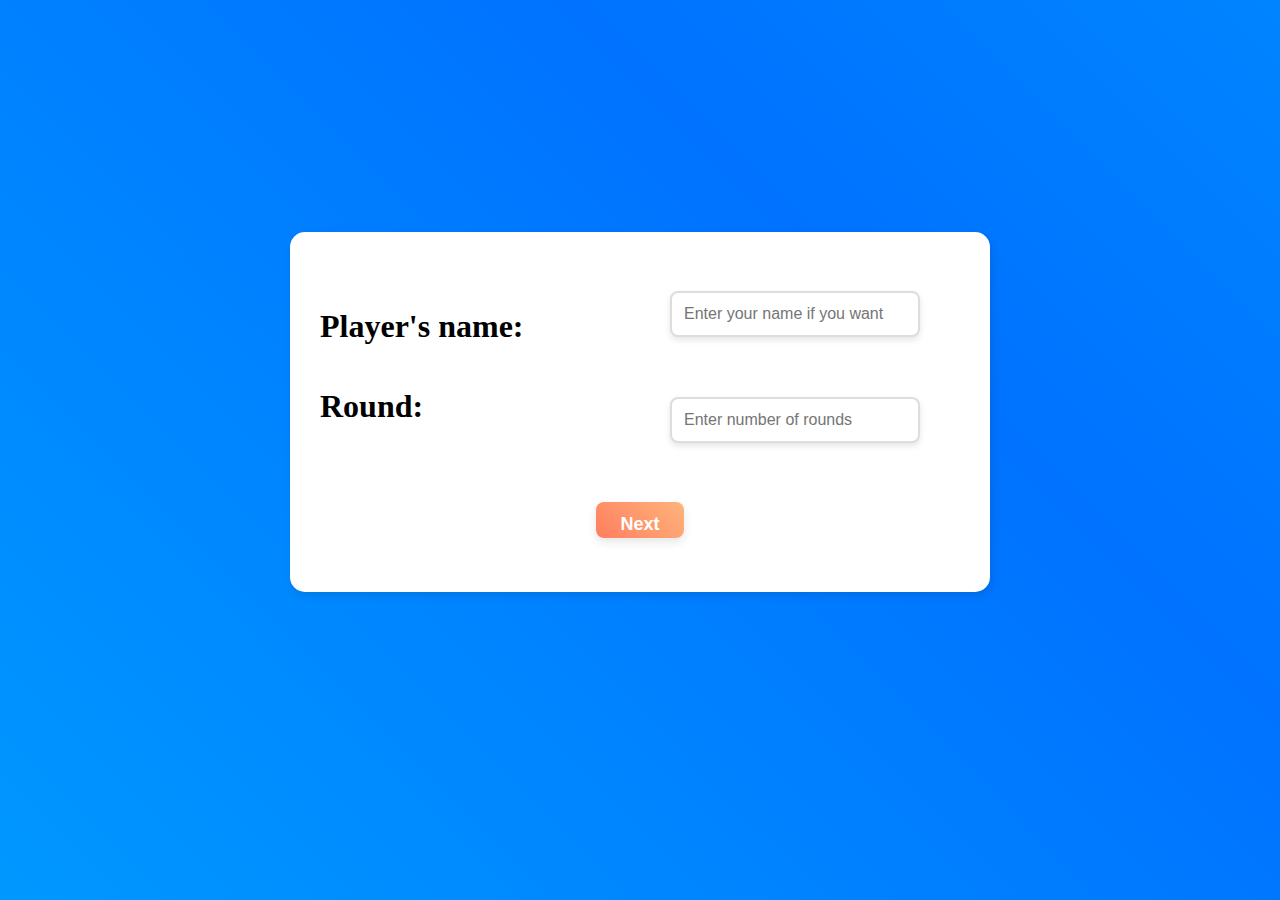
<file: index.html>
<html lang="en">
<head>
    <title>Rock Paper Scissors Game</title>
    <link rel="stylesheet" href="index.css">
</head>
<body>
    <div class="starterPage">
        <div class="sides">
            <div class="left-side">
                <h1>Player's name:</h1>
                <h1>Round:</h1>
            </div>
            <div class="right-side">
               <input id="player-name" type="text" placeholder="Enter your name if you want">
               <input id="round-count" type="text" placeholder="Enter number of rounds"> 
            </div>
        </div>
        <div class="next-button">
            <button onclick="next();">Next</button>
        </div>
    </div>
    <script src="index.js"></script>
</body>
</html>
</file>
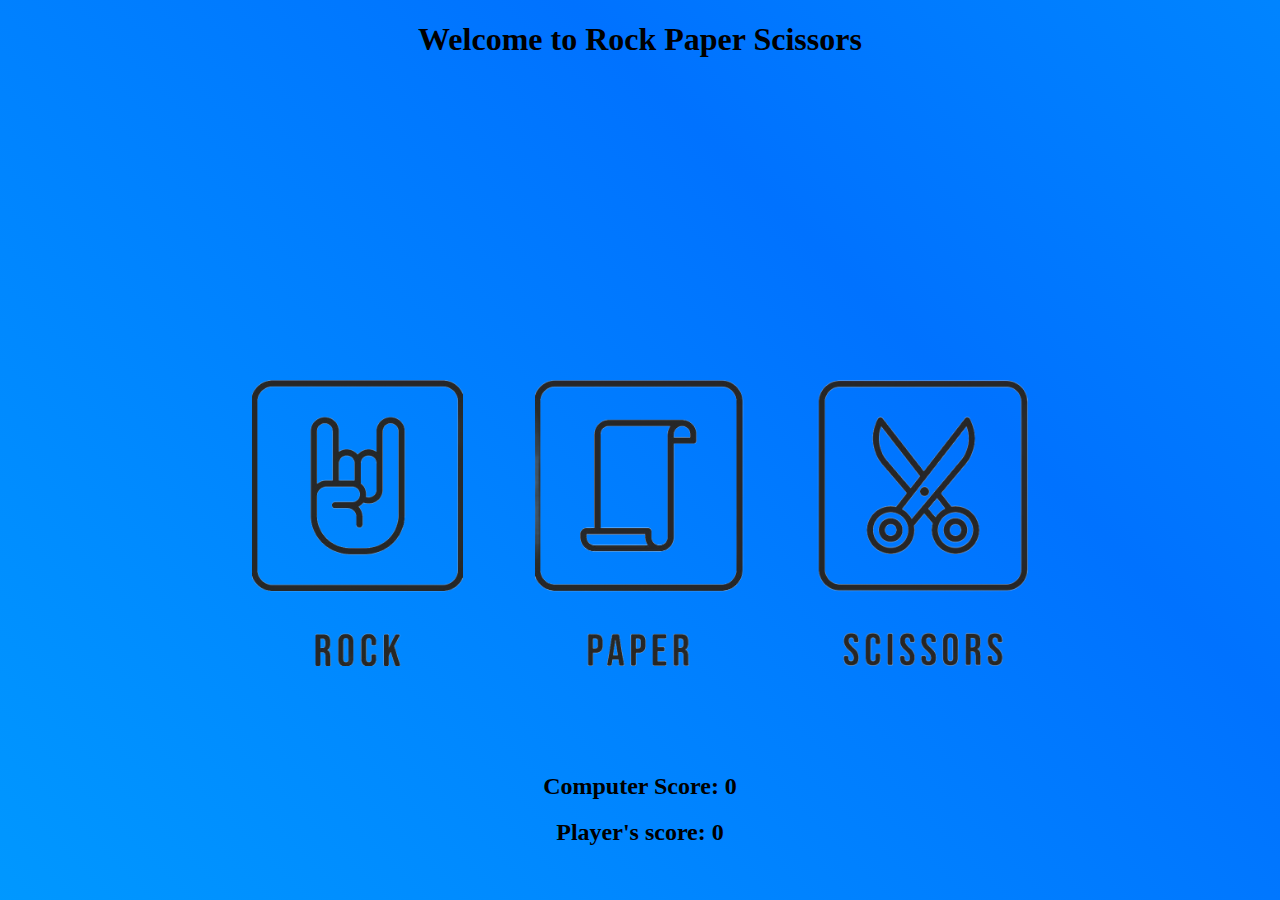
<file: rps.html>
<html lang="en">
<head>
    <title>Rock Paper Scissors Game</title>
    <link rel="stylesheet" href="rps.css">
</head>
<body>
    <div class="body"><h1>Welcome to Rock Paper Scissors</h1>
        <h1 id="won"></h1>
    </div>
    <div class="body"><h2 id="player-name-display"></h2></div>
    <div class="choiceHolder body">
        <div class="option" id="Rock"><img src="Assets/rock.png" alt="Rock"></div>
        <div class="option" id="Paper"><img src="Assets/paper.png" alt="Paper"></div>
        <div class="option" id="Scissors"><img src="Assets/scissors.png" alt="Scissors"></div>
    </div>
    <div class="body" id="result">
        <h2 id="Computer">Computer Score: 0</h2>
        <h2 id="Player">Player's Score: 0</h2>
        <h2 id="game-result"></h2>
    </div>
    <script src="rps.js"></script>
</body>
</html>
</file>
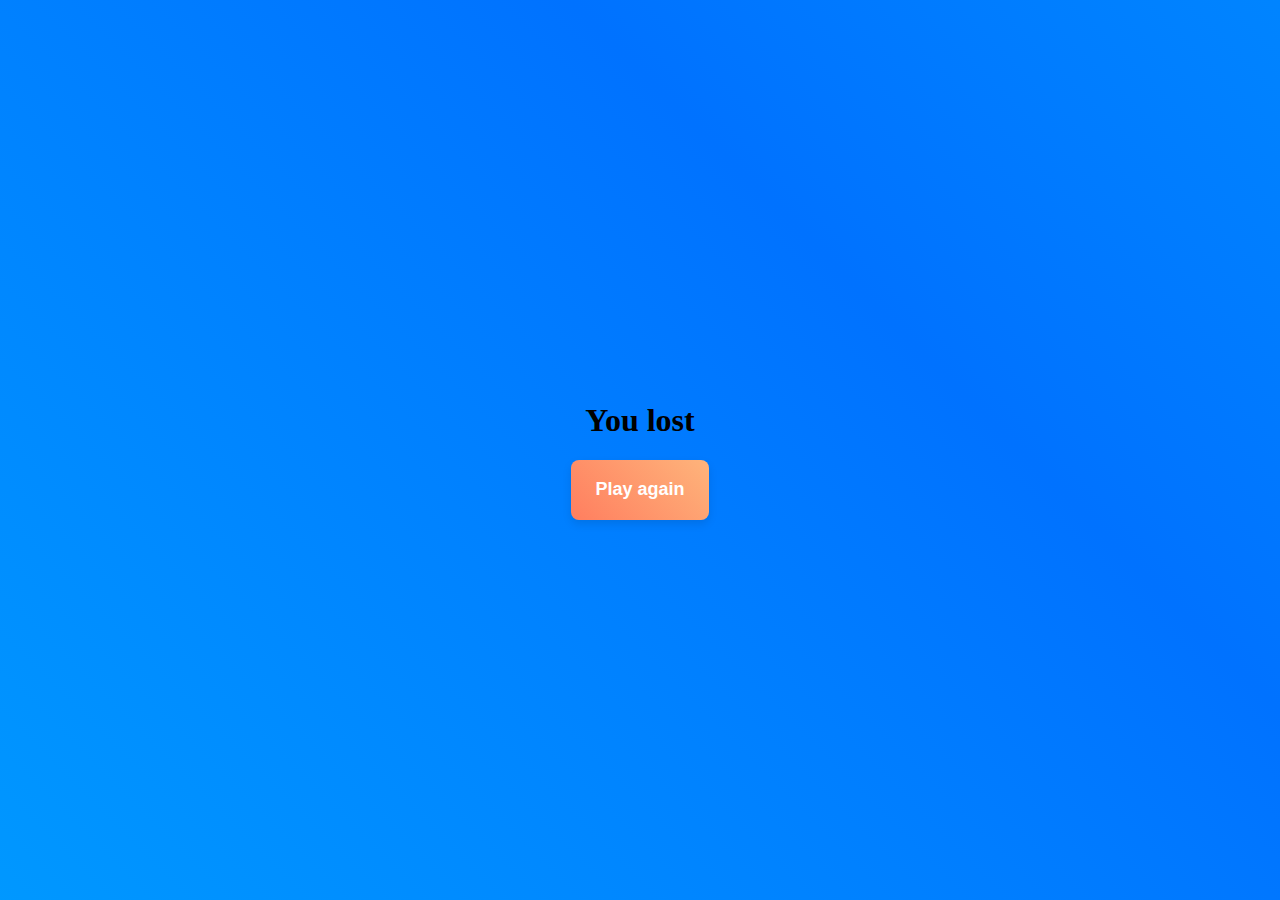
<file: result/lost.html>
<!DOCTYPE html>
<html lang="en">
<head>
    <title>Result</title>
    <link rel="stylesheet" href="style.css">
</head>
<body>
    <h1>You lost
    </h1>
    <button onclick="goback();">Play again</button>
    <script>
        function goback(){window.location.href = '../rps.html'}
    </script>
</body>
</html>
</file>
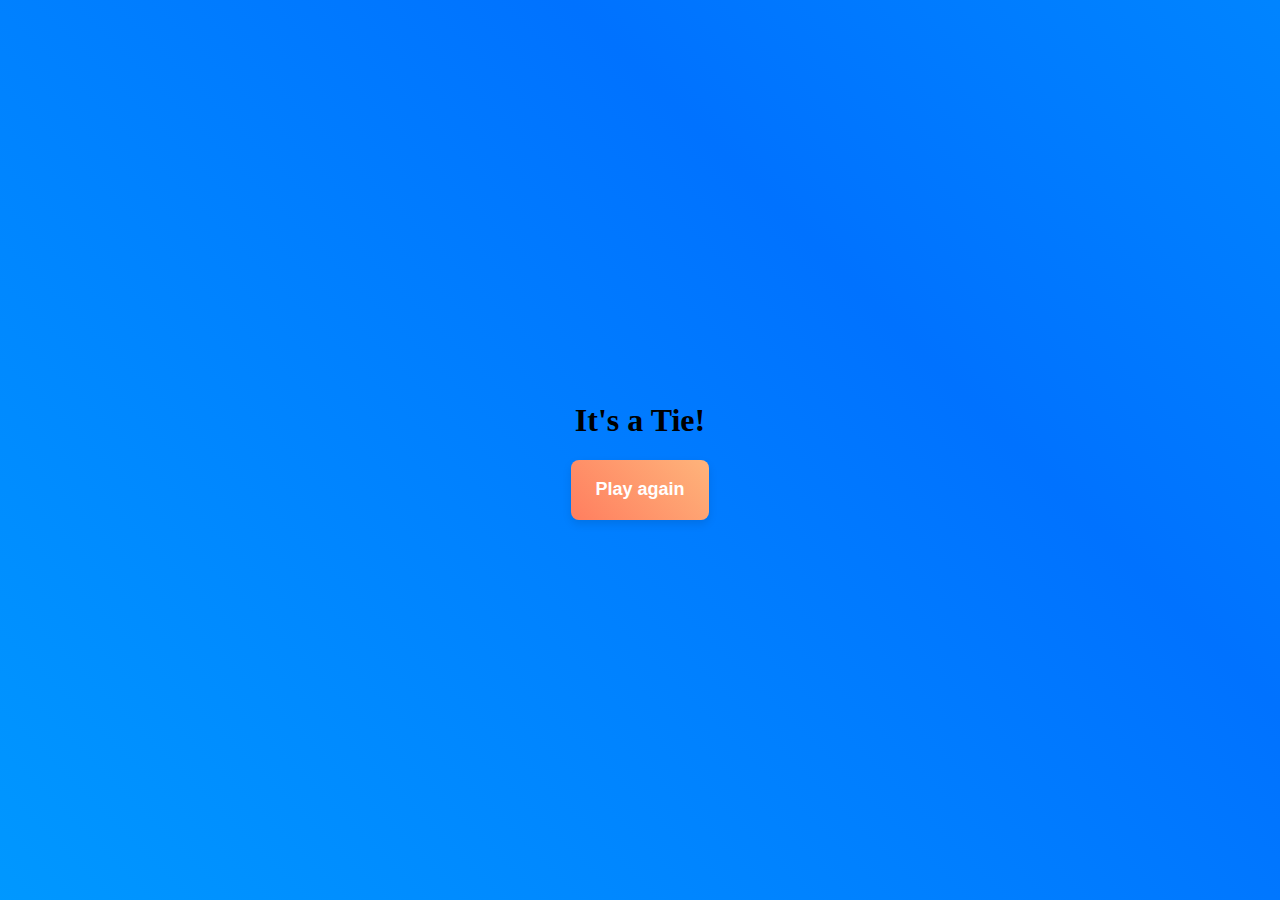
<file: result/tie.html>
<!DOCTYPE html>
<html lang="en">
<head>
    <title>Result</title>
    <link rel="stylesheet" href="style.css">
</head>
<body>
    <h1>It's a Tie!</h1>
    <button onclick="goback();">Play again</button>
    <script>
        function goback(){window.location.href = '../rps.html'}
    </script>
</body>
</html>
</file>
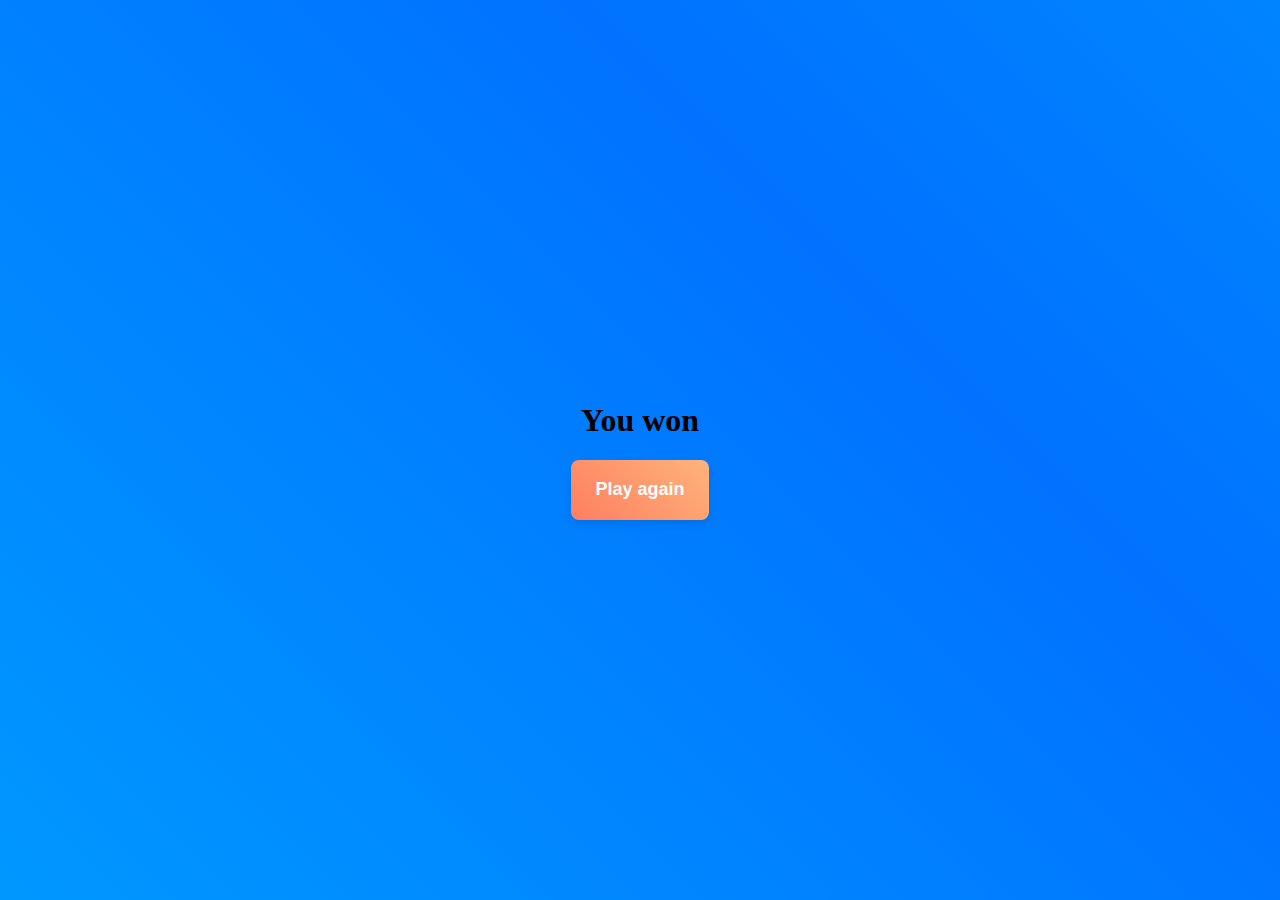
<file: result/won.html>
<!DOCTYPE html>
<html lang="en">
<head>
    <title>Result</title>
    <link rel="stylesheet" href="style.css">
</head>
<body>
    <h1>You won</h1>
    <button onclick="goback();">Play again</button>
    <script>
        function goback(){window.location.href = '../rps.html'}
    </script>
</body>
</html>
</file>
<file: index.css>
body{
    width: 100vw;
    height: 100vh;
    display: flex;
    justify-content: center;
    align-items: center;
    background-color: rgb(226, 226, 226);
    padding: 0;
    margin: 0;
    
    margin: 0;
    height: 100vh;
    display: flex;
    justify-content: center;
    align-items: center;
    background: linear-gradient(45deg, #00c6ff, #0072ff, #00c6ff);
    background-size: 300% 300%;
    animation: swimBackground 5s infinite linear;
}

@keyframes swimBackground {
    0% {
        background-position: 0% 50%;
    }
    50% {
        background-position: 100% 50%;
    }
    100% {
        background-position: 0% 50%;
    }

}

@media (max-width: 900px){
    .starterPage{
        height: 30%;
        width: 58%;
        background-color: white;
        margin-bottom: 16%;
        border-radius: 15px;
        box-shadow: 2px 4px 8px rgba(0, 0, 0, 0.1);  
        display: flex;


    }
}
.starterPage{
    height: 40%;
    width: 55%;
    max-width: 700px;
    background-color: white;
    margin-bottom: 6%;
    border-radius: 15px;
    box-shadow: 2px 4px 8px rgba(0, 0, 0, 0.1);
    display: flex;
    flex-direction: column;
}

.sides{
display: flex;
flex: 3;
}

.left-side {
    display: flex;
    flex-direction: column;
    justify-content: center;
    padding: 30px;
    flex: 1;
}

.right-side{
    flex: 1;
    display: flex;
    flex-direction: column;
    justify-content: center;
}

.next-button{
    flex: 1;
    display: flex;
    justify-content: center;

}

button{
    height: 40%;
    background: linear-gradient(45deg, #ff7e5f, #feb47b); /* Gradient */
    color: white;
    font-size: 18px;
    font-weight: bold;
    padding: 12px 24px;
    border: none;
    border-radius: 8px; /* Rounded corners */
    cursor: pointer;
    box-shadow: 0px 4px 10px rgba(0, 0, 0, 0.1); /* Soft shadow */
    transition: all 0.3s ease-in-out;
    display: inline-block;
    text-align: center;
    text-decoration: none;
}

button:hover{
    transform: scale(1.05); /* Slightly bigger */
    background: linear-gradient(45deg, #ff5f6d, #ffc371); /* Color shift */
    box-shadow: 0px 6px 15px rgba(0, 0, 0, 0.15);
}

button:active{
    transform: scale(0.98); /* Pressed effect */
}

input{
    width: 250px;
    padding: 12px;
    font-size: 16px;
    border: 2px solid #ddd;
    border-radius: 8px;
    outline: none;
    transition: all 0.3s ease-in-out;
    box-shadow: 0px 3px 6px rgba(0, 0, 0, 0.1);
}

#player-name{
    margin-bottom: 60px;
}
input{
    margin: 0 20px 0 0;
}
</file>
<file: rps.css>
body{
    height: 100vh;
    width: 100vw;
    display: flex;
    padding: 0;
    margin: 0;
    flex-direction: column;
    margin: 0;
    height: 100vh;
    display: flex;
    justify-content: center;
    align-items: center;
    background: linear-gradient(45deg, #00c6ff, #0072ff, #00c6ff);
    background-size: 300% 300%;
    animation: swimBackground 5s infinite linear;
}

@keyframes swimBackground {
    0% {
        background-position: 0% 50%;
    }
    50% {
        background-position: 100% 50%;
    }
    100% {
        background-position: 0% 50%;
    }
}

.body{
    flex: 1;
}

#h1{
display: flex;
justify-content: center;
align-items: center;
}

.choiceHolder{
    margin-bottom: 6%;
    display: flex;
    justify-content: center;
    padding: 0px 18% 0 18%;
    gap: 2rem;
    height: 34%;
}

.option{
    flex: 1;
    border-radius: 10px;
    display: inline-block;
    padding: 10px 20px;
    border-radius: 8px;
    font-size: 18px;
    font-weight: bold;
    cursor: pointer;
    text-align: center;
    transition: all 0.2s ease-in-out;
    user-select: none;
    width: 24.5%;
}
.option:hover{
    transform: scale(1.2) 
}

.option:active {
    transform: scale(0.95)
}

img{
    width: 100%;
    height: 100%;
}

#result{
 text-align: center;
}

#won{
    text-align: center;
    padding-top: 30px;
    font-size: 100;
}
</file>
<file: result/style.css>
body{
    height: 100vh;
    width: 100vw;
    display: flex;
    padding: 0;
    margin: 0;
    flex-direction: column;
    margin: 0;
    height: 100vh;
    display: flex;
    justify-content: center;
    align-items: center;
    background: linear-gradient(45deg, #00c6ff, #0072ff, #00c6ff);
    background-size: 300% 300%;
    animation: swimBackground 5s infinite linear;
}

@keyframes swimBackground {
    0% {
        background-position: 0% 50%;
    }
    50% {
        background-position: 100% 50%;
    }
    100% {
        background-position: 0% 50%;
    }
}
button{
    height: 40%;
    background: linear-gradient(45deg, #ff7e5f, #feb47b); /* Gradient */
    color: white;
    font-size: 18px;
    font-weight: bold;
    padding: 12px 24px;
    border: none;
    border-radius: 8px; /* Rounded corners */
    cursor: pointer;
    box-shadow: 0px 4px 10px rgba(0, 0, 0, 0.1); /* Soft shadow */
    transition: all 0.3s ease-in-out;
    display: inline-block;
    text-align: center;
    text-decoration: none;
    height: 60px;
}

button:hover{
    transform: scale(1.05); /* Slightly bigger */
    background: linear-gradient(45deg, #ff5f6d, #ffc371); /* Color shift */
    box-shadow: 0px 6px 15px rgba(0, 0, 0, 0.15);
}

button:active{
    transform: scale(0.98); /* Pressed effect */
}
</file>
